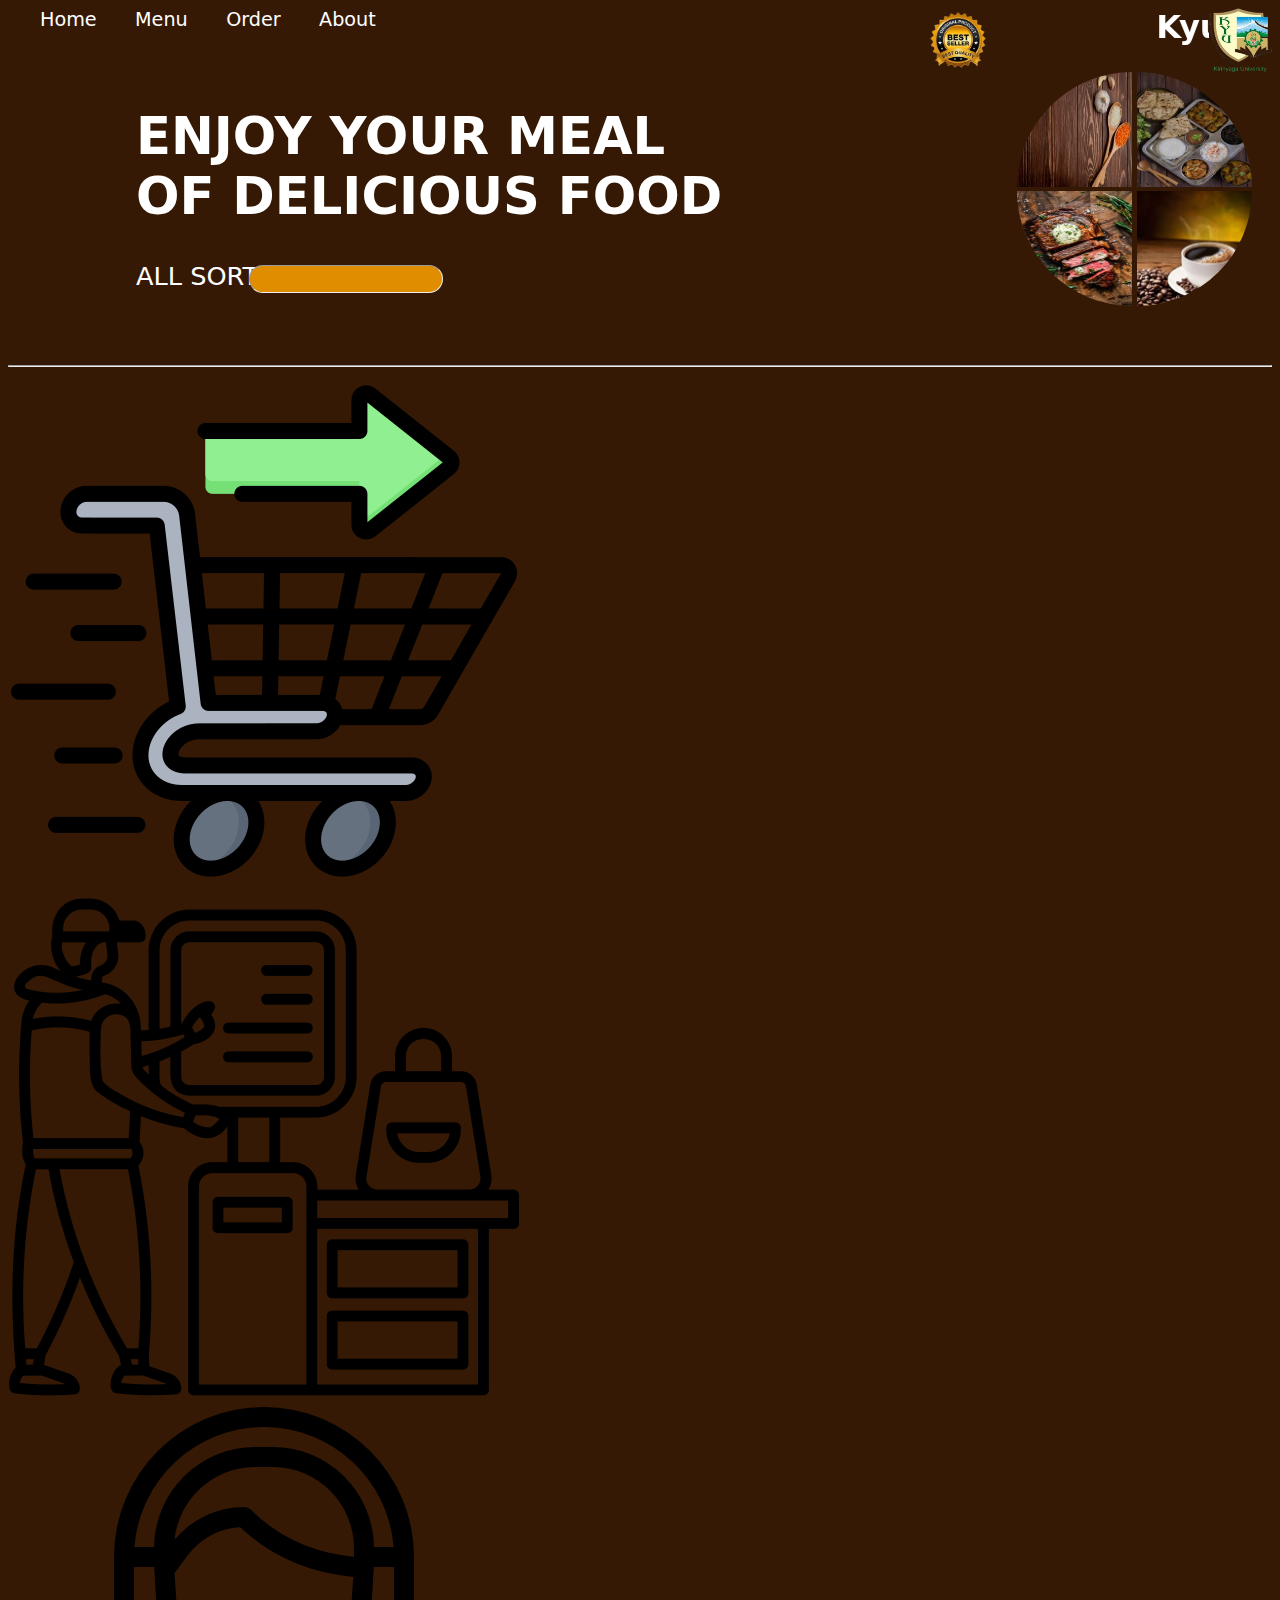
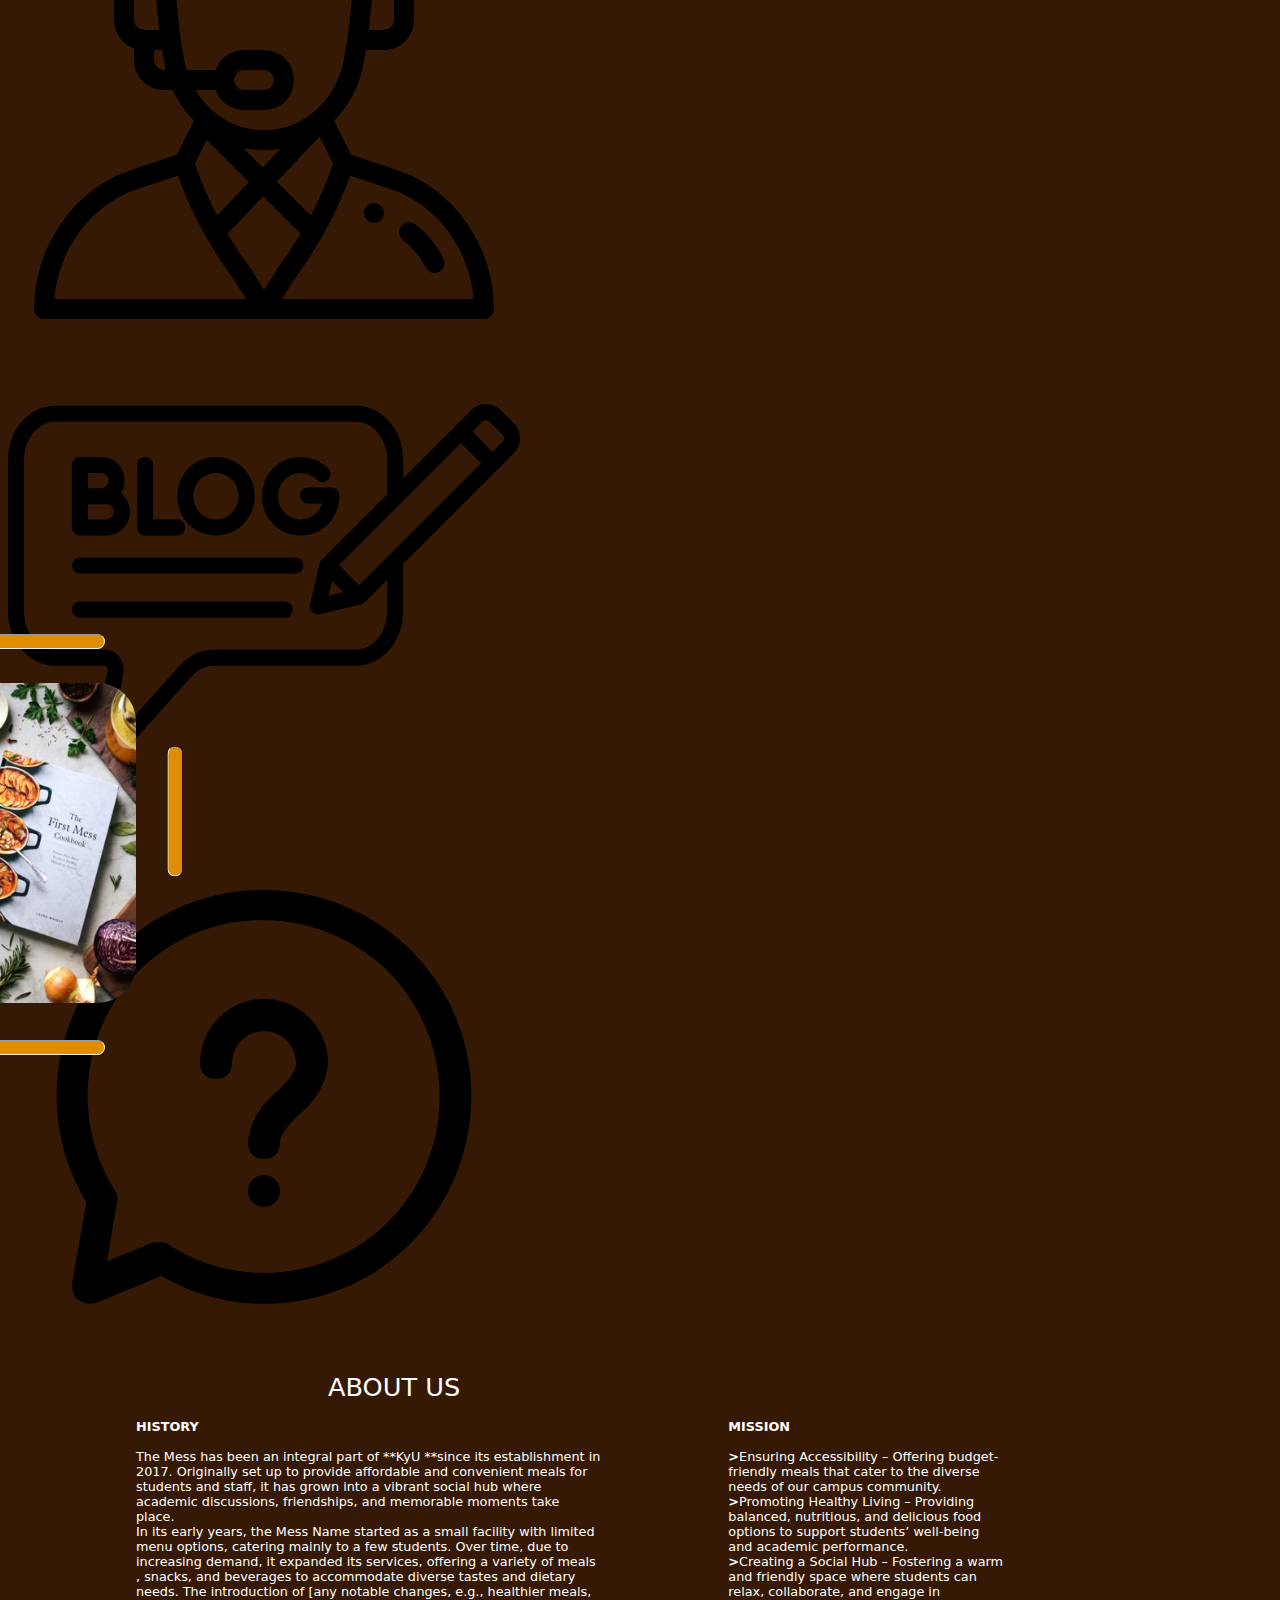
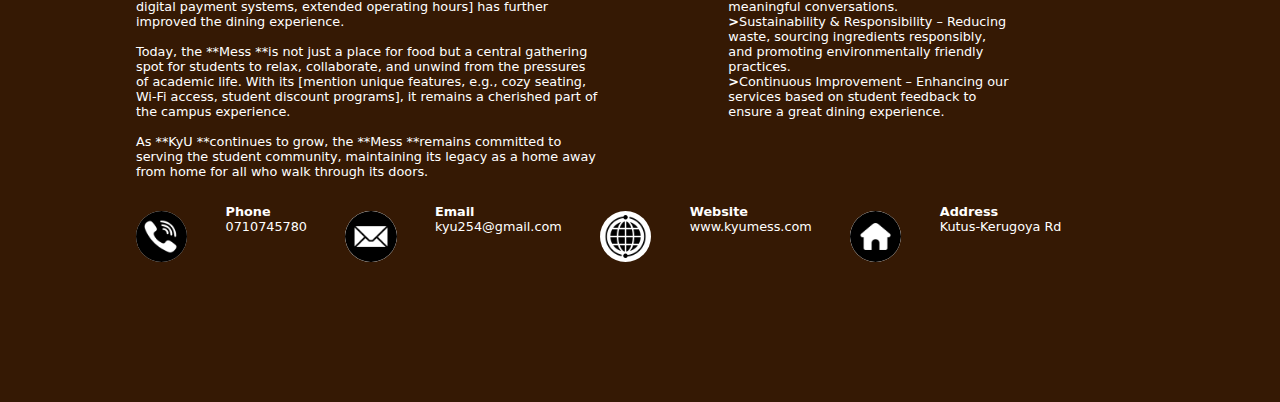
<file: about.html>
<!DOCTYPE html>
<html lang="en">
<head>
    <meta charset="UTF-8">
    <meta name="viewport" content="width=device-width, initial-scale=1.0">
    <title>Document</title>
</head>
<link rel="stylesheet" href="home.css">
<link rel="stylesheet" href="about.css">
<body>
    <header class="header">
        <a href="index.html">Home</a>
        <a href="menu.html">Menu</a>
        <a href="payment.html">Order</a>
        <a href="">About</a>
        <div class="logo-container">
            <img class="shop-cart" src="images/best_seller-removebg-preview.png" alt="">
            <marquee behavior="" direction="left">Kyu Student Mess</marquee>
            <img class="logo" src="images/kyu_logo-removebg-preview (1).png" alt="">
        </div>
    </header>
    <section class="section1">
        <div class="text">
            <p>
                <h1 class="text1">
                    ENJOY YOUR MEAL &nbsp;<br>OF DELICIOUS FOOD
                </h1>ALL SORTS AVAILABLE
                <hr class="text-hr">
            </p>
        </div>
        <div class="img-container">
            <div class="img1-container">
                <img class="img1" src="images/pg2.jfif" alt="">
                <img class="img2" src="images/pgi1.jfif" alt="">
            <div class="img2-container">
                <img class="img3" src="images/pgi2.jfif" alt="">
                <img class="img4" src="images/pgi4.jfif" alt="">
            </div>
        </div>
    </section>
    <hr class="imgContainer-hr">

    <nav class="nav">
        <img class="nav1" src="images/checkout.png" alt=""><br>
        <img class="nav2" src="images/self-checkout.png" alt=""><br>
        <img class="nav3" src="images/support.png" alt=""><br>
        <img class="nav4" src="images/blog.png" alt=""><br>
        <img class="nav5" src="images/chat (1).png" alt="">
    </nav>



    <section class="main">
        <h1 class="main-header">ABOUT US</h1>
        <div class="submain">
            <div class="history"><strong>HISTORY</strong><br><br>
                The Mess has been an integral part of **KyU **since its establishment in<br> 2017. Originally set up to provide affordable and convenient meals for<br>  students and staff, it has grown into a vibrant social hub where<br>  academic discussions, friendships, and memorable moments take<br>  place. <br>
                In its early years, the Mess Name started as a small facility with limited<br>  menu options, catering mainly to a few students. Over time, due to<br>  increasing demand, it expanded its services, offering a variety of meals<br>, snacks, and beverages to accommodate diverse tastes and dietary<br>  needs. The introduction of [any notable changes, e.g., healthier meals, <br>  digital payment systems, extended operating hours] has further<br>  improved the dining experience. <br><br>
                Today, the **Mess **is not just a place for food but a central gathering<br>  spot for students to relax, collaborate, and unwind from the pressures<br>  of academic life. With its [mention unique features, e.g., cozy seating, <br>  Wi-Fi access, student discount programs], it remains a cherished part of<br>  the campus experience. <br><br>
                As **KyU **continues to grow, the **Mess **remains committed to<br>  serving the student community, maintaining its legacy as a home away<br>  from home for all who walk through its doors.
                </div>
            <div class="mission"><strong>MISSION</strong><br><br>
                <b>></b>Ensuring Accessibility – Offering budget-<br>friendly meals that cater to the diverse<br>  needs of our campus community. <br>
                <b>></b>Promoting Healthy Living – Providing<br>  balanced, nutritious, and delicious food<br>  options to support students’ well-being<br>  and academic performance. <br>
                <b>></b>Creating a Social Hub – Fostering a warm<br>  and friendly space where students can<br>  relax, collaborate, and engage in<br>  meaningful conversations. <br>
                <b>></b>Sustainability & Responsibility – Reducing<br>  waste, sourcing ingredients responsibly, <br>  and promoting environmentally friendly<br>  practices. <br>
                <b>></b>Continuous Improvement – Enhancing our<br>  services based on student feedback to<br>  ensure a great dining experience.
                            
            </div>
        </div>

        <footer class="footer">

            <img class="viber" src="images/viber.png" alt="">
            <p class="p"><b>Phone</b><br>0710745780</p>
            <img class="email" src="images/email.png" alt="">
            <p class="p"><b>Email</b><br>kyu254@gmail.com</p>
            <img class="web" src="images/global-marketing.png" alt="">
            <p class="p"><b>Website</b><br>www.kyumess.com</p>
                <img class="home" src="images/home.png" alt="">
                <p class="p"><b>Address</b><br>Kutus-Kerugoya Rd</p>

    </footer>
    </section>
        <section class="main-section3">
            <hr class="section3-hr"><img class="section3-img" src="images/pg13.jfif" alt=""><hr class="section3-hr1">
            <hr class="section3-hr2">
            <hr class="section3-hr3">
        </section>


</body>
</html>
</file>
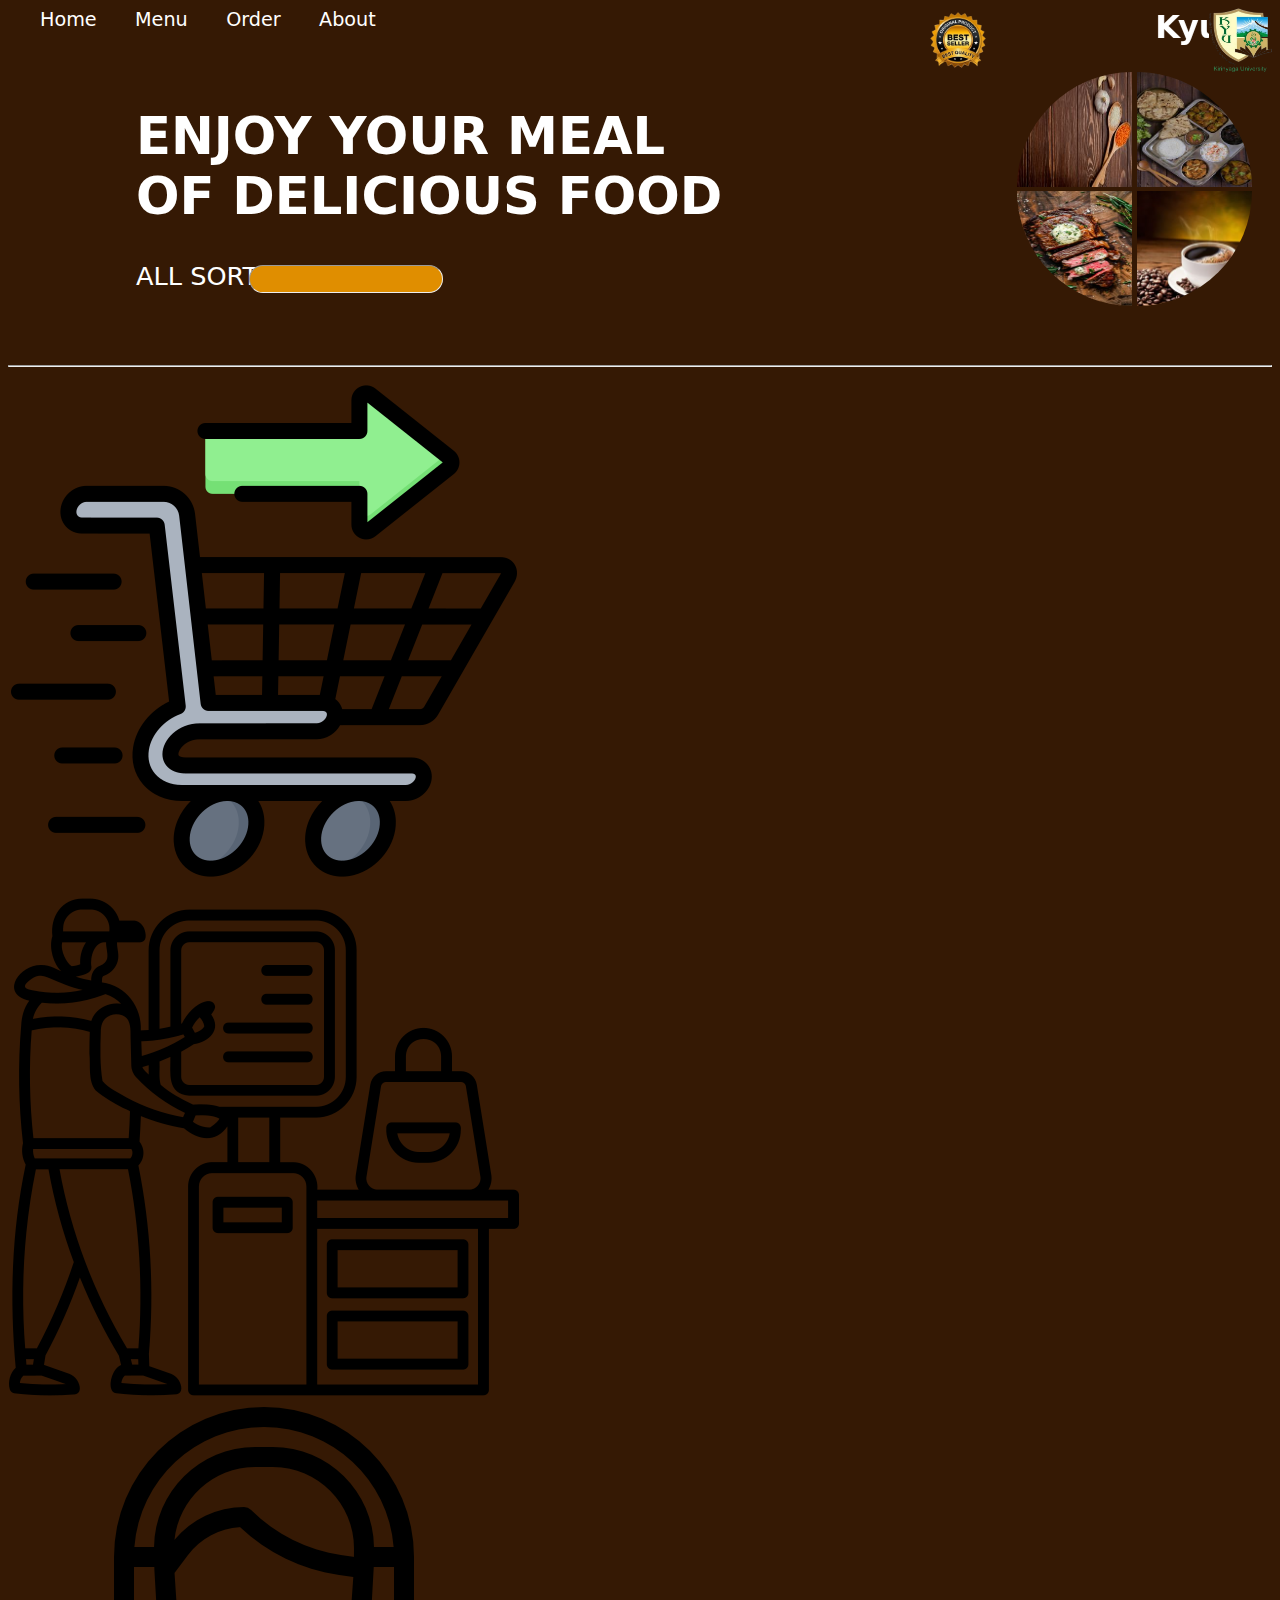
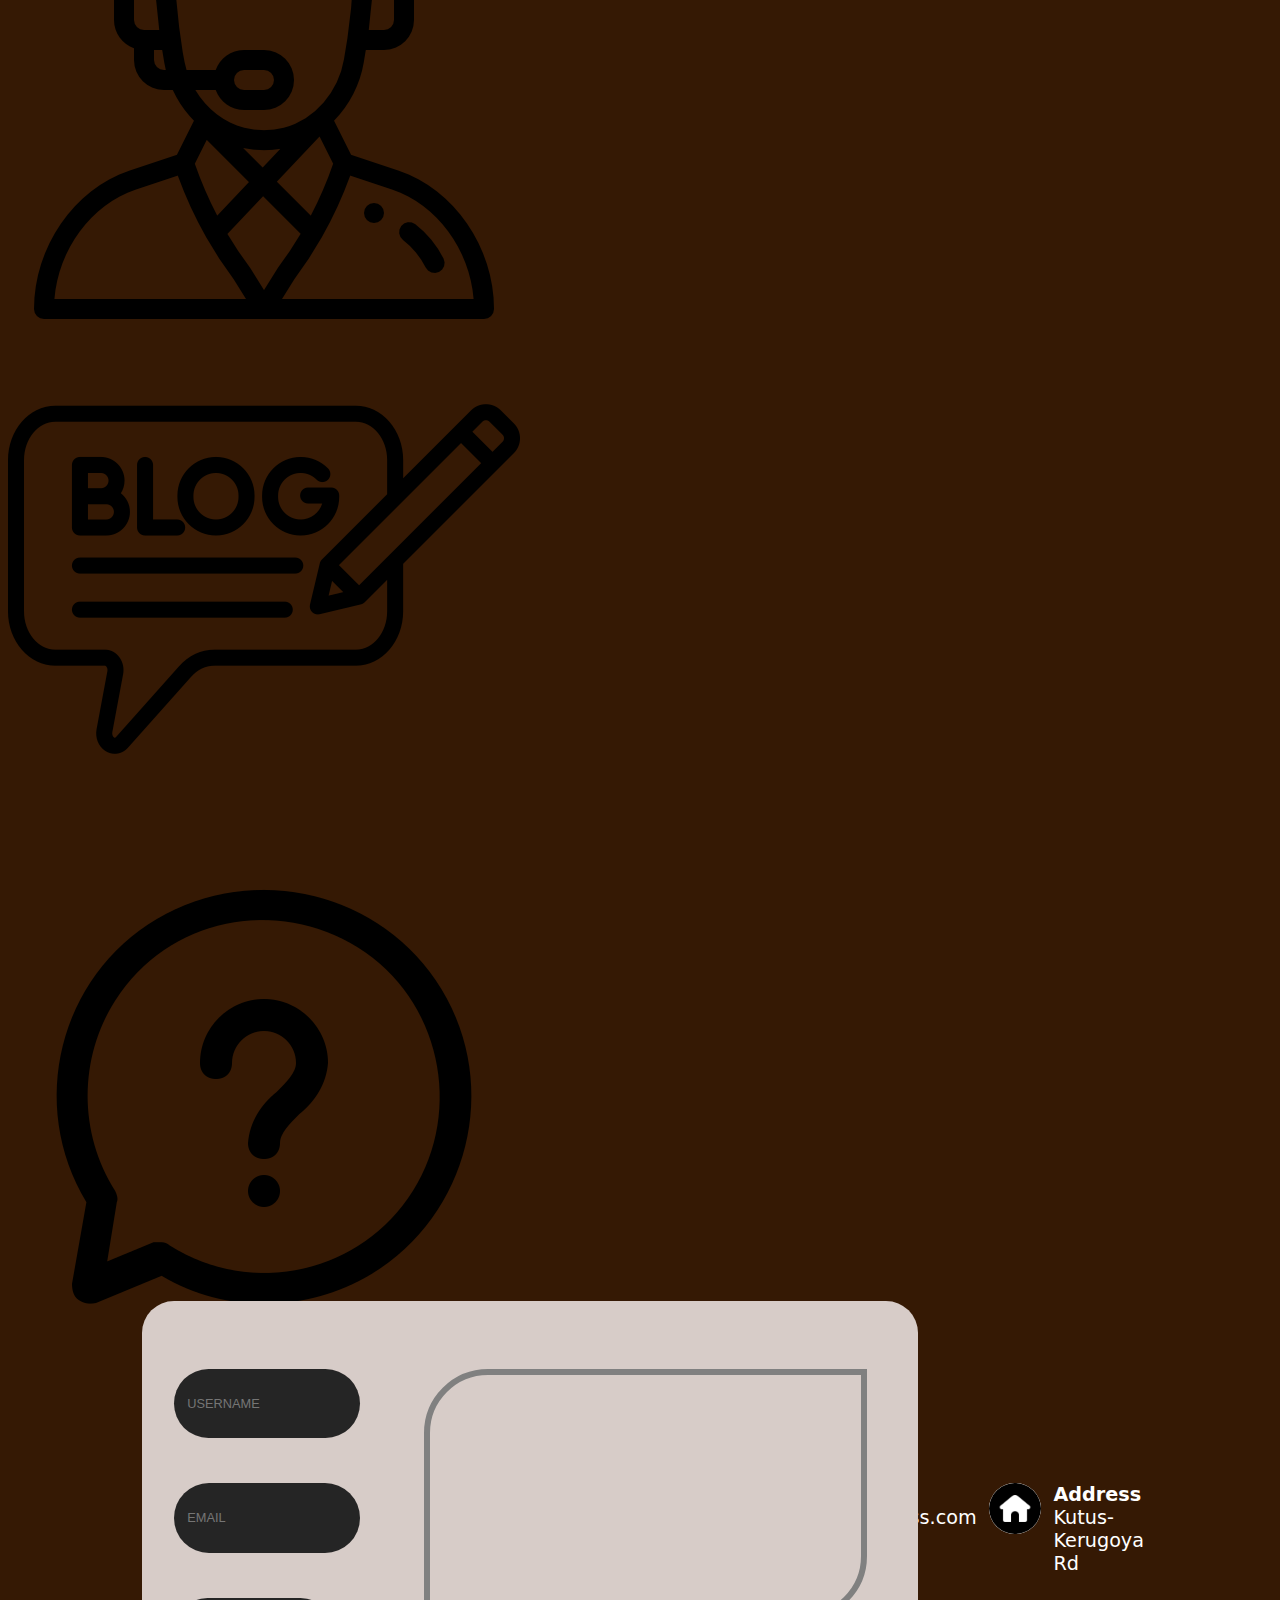
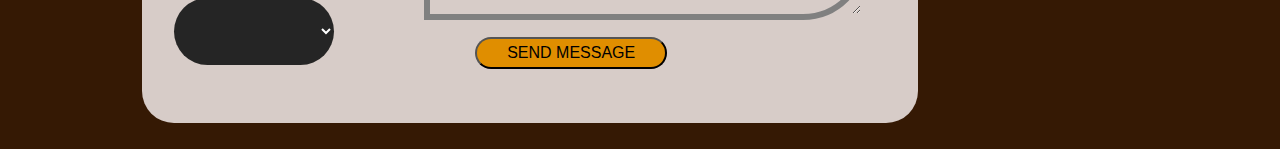
<file: contact.html>
<!DOCTYPE html>
<html lang="en">
<head>
    <meta charset="UTF-8">
    <meta name="viewport" content="width=device-width, initial-scale=1.0">
    <title>Document</title>
</head>
<link rel="stylesheet" href="home.css">
<link rel="stylesheet" href="contact.css">
<body>
    <header class="header">
        <a href="">Home</a>
        <a href="menu.html">Menu</a>
        <a href="">Order</a>
        <a href="">About</a>
        <div class="logo-container">
            <img class="shop-cart" src="images/best_seller-removebg-preview.png" alt="">
            <marquee behavior="" direction="left">Kyu Student Mess</marquee>
            <img class="logo" src="images/kyu_logo-removebg-preview (1).png" alt="">
        </div>
    </header>
    <section class="section1">
        <div class="text">
            <p>
                <h1 class="text1">
                    ENJOY YOUR MEAL &nbsp;<br>OF DELICIOUS FOOD
                </h1>ALL SORTS AVAILABLE
                <hr class="text-hr">
            </p>
        </div>
        <div class="img-container">
            <div class="img1-container">
                <img class="img1" src="images/pg2.jfif" alt="">
                <img class="img2" src="images/pgi1.jfif" alt="">
            <div class="img2-container">
                <img class="img3" src="images/pgi2.jfif" alt="">
                <img class="img4" src="images/pgi4.jfif" alt="">
            </div>
        </div>
    </section>
    <hr class="imgContainer-hr">

    <nav class="nav">
        <img class="nav1" src="images/checkout.png" alt=""><br>
        <img class="nav2" src="images/self-checkout.png" alt=""><br>
        <img class="nav3" src="images/support.png" alt=""><br>
        <img class="nav4" src="images/blog.png" alt=""><br>
        <img class="nav5" src="images/chat (1).png" alt="">
    </nav>

    <section class="main">
        <footer class="footer">
            <h1>CONTACT US</h1>
            <div class="icon-container">
                <div class="mainDiv">
                    <img class="viber" src="images/viber.png" alt="">
                    <p class="p"><b>Phone</b><br>0710745780</p>
                </div>
                <div class="mainDiv">
                    <img class="email" src="images/email.png" alt="">
                    <p class="p"><b>Email</b><br>kyu254@gmail.com</p>
                </div>
                <div class="mainDiv">
                    <img class="web" src="images/global-marketing.png" alt="">
                    <p class="p"><b>Website</b><br>www.kyumess.com</p>
                </div>
                <div class="mainDiv">
                    <img class="home" src="images/home.png" alt="">
                    <p class="p"><b>Address</b><br>Kutus-Kerugoya Rd</p>
                </div>
            </div>

    </footer>
    <img class="section3-img" src="images/pg13.jfif" alt="">
    </section>

        <div class="section2">
            <form action="" method="post" class="form">
                <div class="input-container">
                    <input type="text" id="name" placeholder="USERNAME"><br>
                    <input type="text" id="email" placeholder="EMAIL"><br>
                    <select name="SUBJECT" id="subject"></select>
                </div>
                <div class="textarea-container">
                    <textarea name="" id="message"></textarea><br>
                    <button type="submit" id="button">SEND MESSAGE</button>
                </div>
            </form>
        </div>
</body>
</html>
</file>
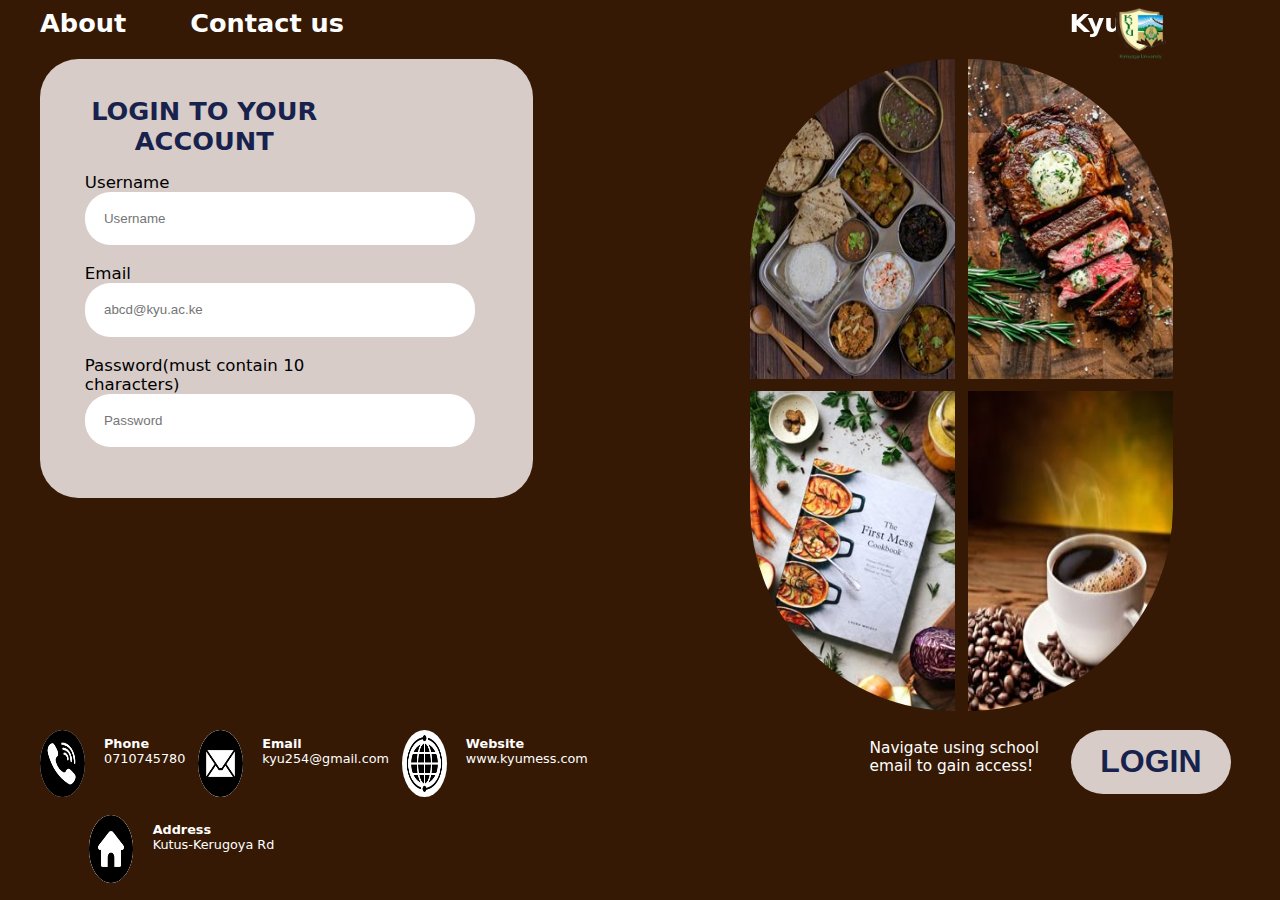
<file: login.html>
<!DOCTYPE html>
<html lang="en">
<head>
    <meta charset="UTF-8">
    <meta name="viewport" content="width=device-width, initial-scale=1.0">
    <title>login</title>
</head>
<link rel="stylesheet" href="login.css">
<body>
    <div class="header">
        <a href="about.html">About</a>
        <a href="contact.html">Contact us</a>
        <div class="logo-container">
            <marquee behavior="" direction="left">Kyu Student Mess</marquee>
            <img class="logo" src="images/kyu_logo-removebg-preview (1).png" alt="">
        </div>
    </div>

    <section class="section">
            <form name="myForm" action="" method="post">
                <h1>LOGIN TO YOUR <br>ACCOUNT</h1>
                <label for="">Username</label><br>
                <input type="text" name="" id="" placeholder="Username" required><br>
                <label for="">Email</label><br>
                <input type="email" name="" id="" placeholder="abcd@kyu.ac.ke" required><br>
                <label for="">Password(must contain 10<br>characters)</label><br>
                <input type="password" name="" id="" placeholder="Password" required>
            </form>
            <div class="container">
                <div class="img1-container">
                    <img class="img1" src="images/pgi1.jfif" alt="">
                    <img class="img2" src="images/pgi2.jfif" alt="">
                </div>
                <div class="img2-container">
                    <img class="img3" src="images/pg13.jfif" alt="">
                    <img class="img4" src="images/pgi4.jfif" alt="">
                </div>
            </div>
    </section><br>
    <footer class="footer">
            <img class="viber" src="images/viber.png" alt="">
            <p class="p"><b>Phone</b><br>0710745780</p>
            <img class="email" src="images/email.png" alt="">
            <p class="p"><b>Email</b><br>kyu254@gmail.com</p>
            <img class="web" src="images/global-marketing.png" alt="">
            <p class="p"><b>Website</b><br>www.kyumess.com</p>
            <div class="address">
                <img class="home" src="images/home.png" alt="">
                <p class="p"><b>Address</b><br>Kutus-Kerugoya Rd</p>
            </div>
        <p class="p5">Navigate using school <br>email to gain access!</p>
        <button type="submit" id="button" onclick="">LOGIN</button>
    </footer>
</body>
</html>
</file>
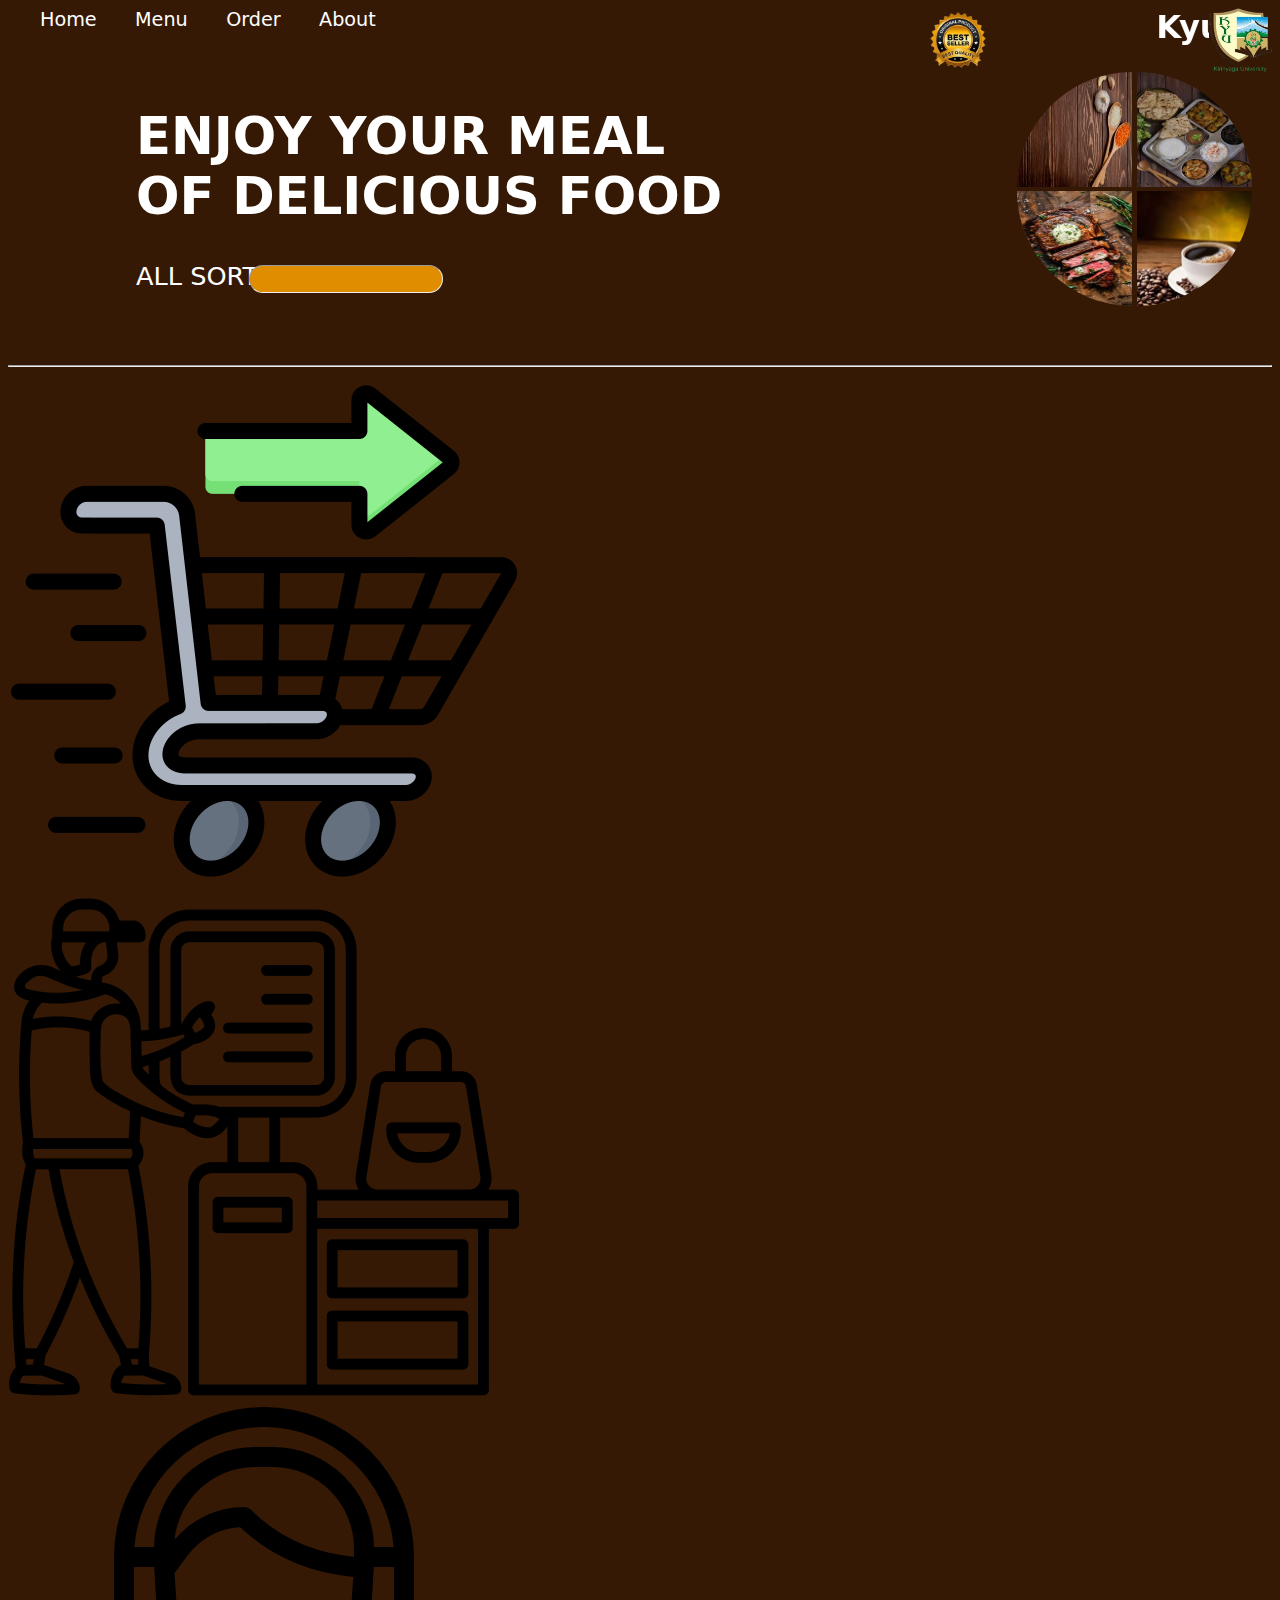
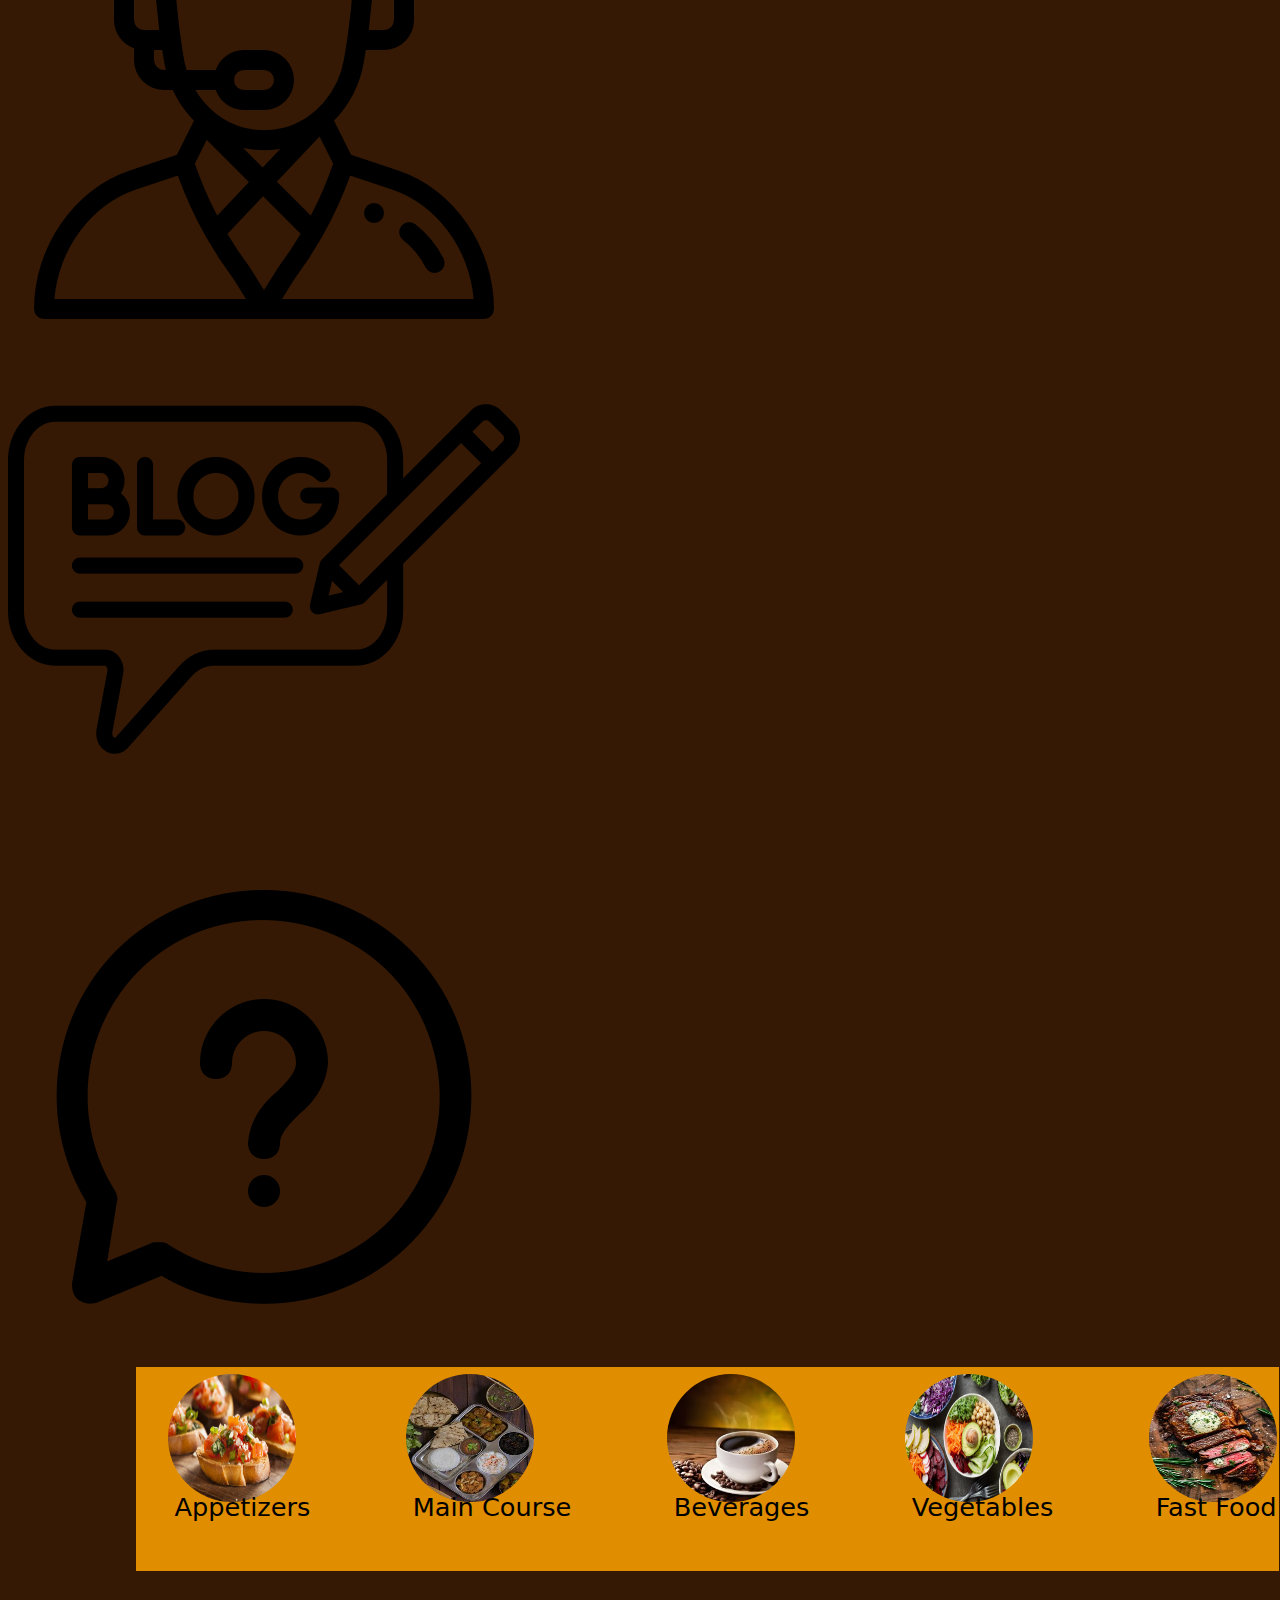
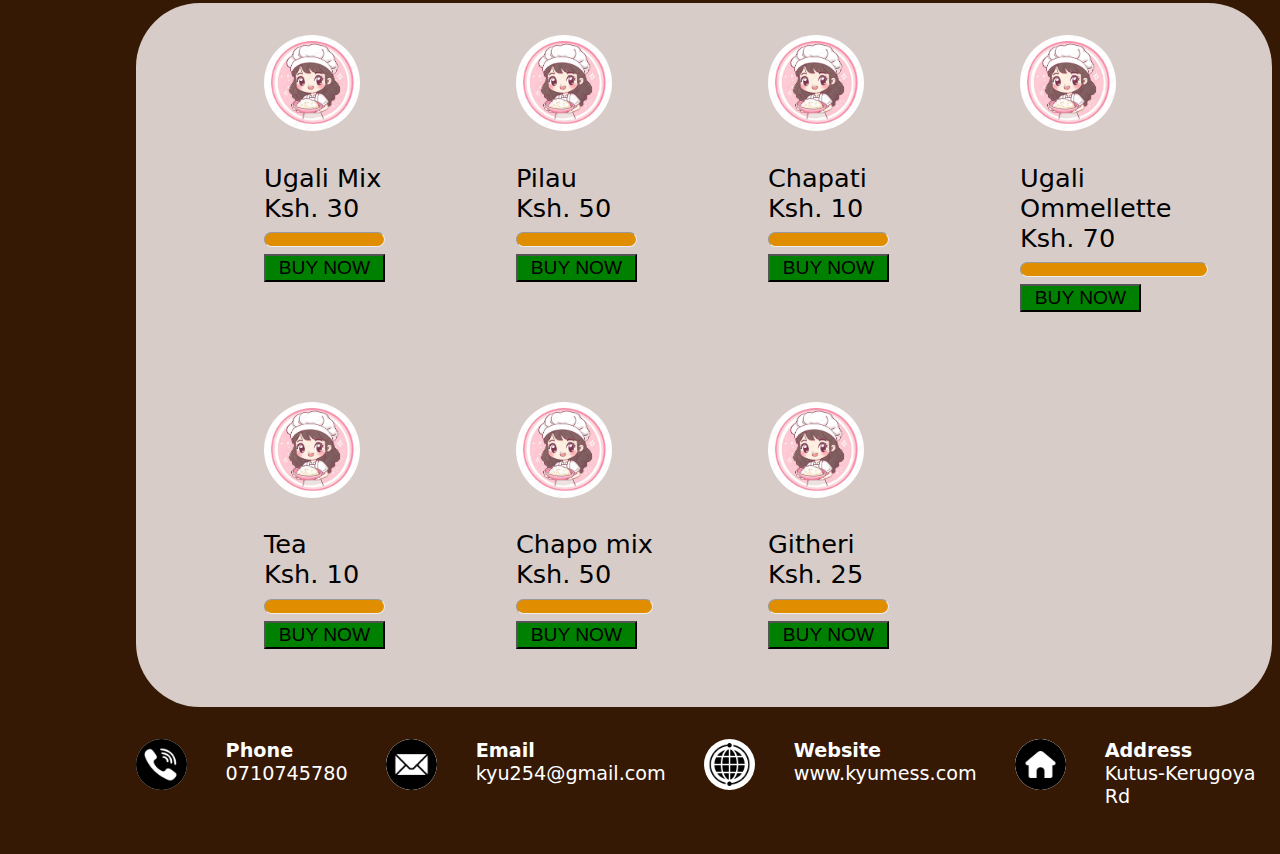
<file: menu.html>
<!DOCTYPE html>
<html lang="en">
<head>
    <meta charset="UTF-8">
    <meta name="viewport" content="width=device-width, initial-scale=1.0">
    <title>Document</title>
</head>
<link rel="stylesheet" href="home.css">
<link rel="stylesheet" href="menu.css">
<body>
    <header class="header">
        <a href="index.html">Home</a>
        <a href="">Menu</a>
        <a href="payment.html">Order</a>
        <a href="">About</a>
        <div class="logo-container">
            <img class="shop-cart" src="images/best_seller-removebg-preview.png" alt="">
            <marquee behavior="" direction="left">Kyu Student Mess</marquee>
            <img class="logo" src="images/kyu_logo-removebg-preview (1).png" alt="">
        </div>
    </header>
    <section class="section1">
        <div class="text">
            <p>
                <h1 class="text1">
                    ENJOY YOUR MEAL &nbsp;<br>OF DELICIOUS FOOD
                </h1>ALL SORTS AVAILABLE
                <hr class="text-hr">
            </p>
        </div>
        <div class="img-container">
            <div class="img1-container">
                <img class="img1" src="images/pg2.jfif" alt="">
                <img class="img2" src="images/pgi1.jfif" alt="">
            <div class="img2-container">
                <img class="img3" src="images/pgi2.jfif" alt="">
                <img class="img4" src="images/pgi4.jfif" alt="">
            </div>
        </div>
    </section>
    <hr class="imgContainer-hr">

    <nav class="nav">
        <img class="nav1" src="images/checkout.png" alt=""><br>
        <img class="nav2" src="images/self-checkout.png" alt=""><br>
        <img class="nav3" src="images/support.png" alt=""><br>
        <img class="nav4" src="images/blog.png" alt=""><br>
        <img class="nav5" src="images/chat (1).png" alt="">
    </nav>

    <section class="main">
        <div class="menuCategory">
            <div><img id="appetizerImg" src="images/appetizers.jpeg" alt=""><h1 id="appetizer">Appetizers</h1></div>
            <div><img id="mainCourseImg"src="images/pgi1.jfif" alt=""><h1 id="mainCourse">Main Course</h1></div>
            <div><img id="beverageImg " src="images/pgi4.jfif" alt=""><h1 id="beverages">Beverages</h1></div>
            <div><img id="vegetableImg" src="images/vegetables.jpeg" alt=""><br><h1 id="vegetable">Vegetables</h1></div>
            <div><img id="fastFoodImg" src="images/pgi2.jfif" alt=""><h1 id="fastFood">Fast Food</h1></div>
        </div>
        <div class="menuItems">
            <div id="menuItems1">
                <img src="images/FoodAvatar.jpeg" alt=""><br>
                <p>Ugali Mix <br>Ksh. 30</p>
                <hr>
                <button class="menuItemBtn1">BUY NOW</button>
            </div>
            <div id="menuItems2">
                <img src="images/FoodAvatar.jpeg" alt="">
                <p>Pilau <br>Ksh. 50</p>
                <hr>
                <button class="menuItemBtn2">BUY NOW</button>
            </div>
            <div id="menuItems3">
                <img src="images/FoodAvatar.jpeg" alt="">
                <p>Chapati <br>Ksh. 10</p>
                <hr>
                <button class="menuItemBtn3">BUY NOW</button>
            </div>
            <div id="menuItems4">
                <img src="images/FoodAvatar.jpeg" alt="">
                <p>Ugali Ommellette <br>Ksh. 70</p>
                <hr>
                <button class="menuItemBtn4">BUY NOW</button>
            </div>
            <div id="menuItems5">
                <img src="images/FoodAvatar.jpeg" alt="">
                <p>Tea <br>Ksh. 10</p>
                <hr>
                <button class="menuItemBtn5">BUY NOW</button>
            </div>
            <div id="menuItems6">
                <img src="images/FoodAvatar.jpeg" alt="">
                <p>Chapo mix <br>Ksh. 50</p>
                <hr>
                <button class="menuItemBtn6">BUY NOW</button>
            </div>
            <div id="menuItems7">
                <img src="images/FoodAvatar.jpeg" alt="">
                <p>Githeri <br>Ksh. 25</p>
                <hr>
                <button class="menuItemBtn7">BUY NOW</button>
            </div>
        </div>
            <footer class="footer">
                <img class="viber" src="images/viber.png" alt="">
                <p class="p"><b>Phone</b><br>0710745780</p>
                <img class="email" src="images/email.png" alt="">
                <p class="p"><b>Email</b><br>kyu254@gmail.com</p>
                <img class="web" src="images/global-marketing.png" alt="">
                <p class="p"><b>Website</b><br>www.kyumess.com</p>
                <img class="home" src="images/home.png" alt="">
                <p class="p"><b>Address</b><br>Kutus-Kerugoya Rd</p>
        </footer>
    </section>
</body>
</html>
</file>
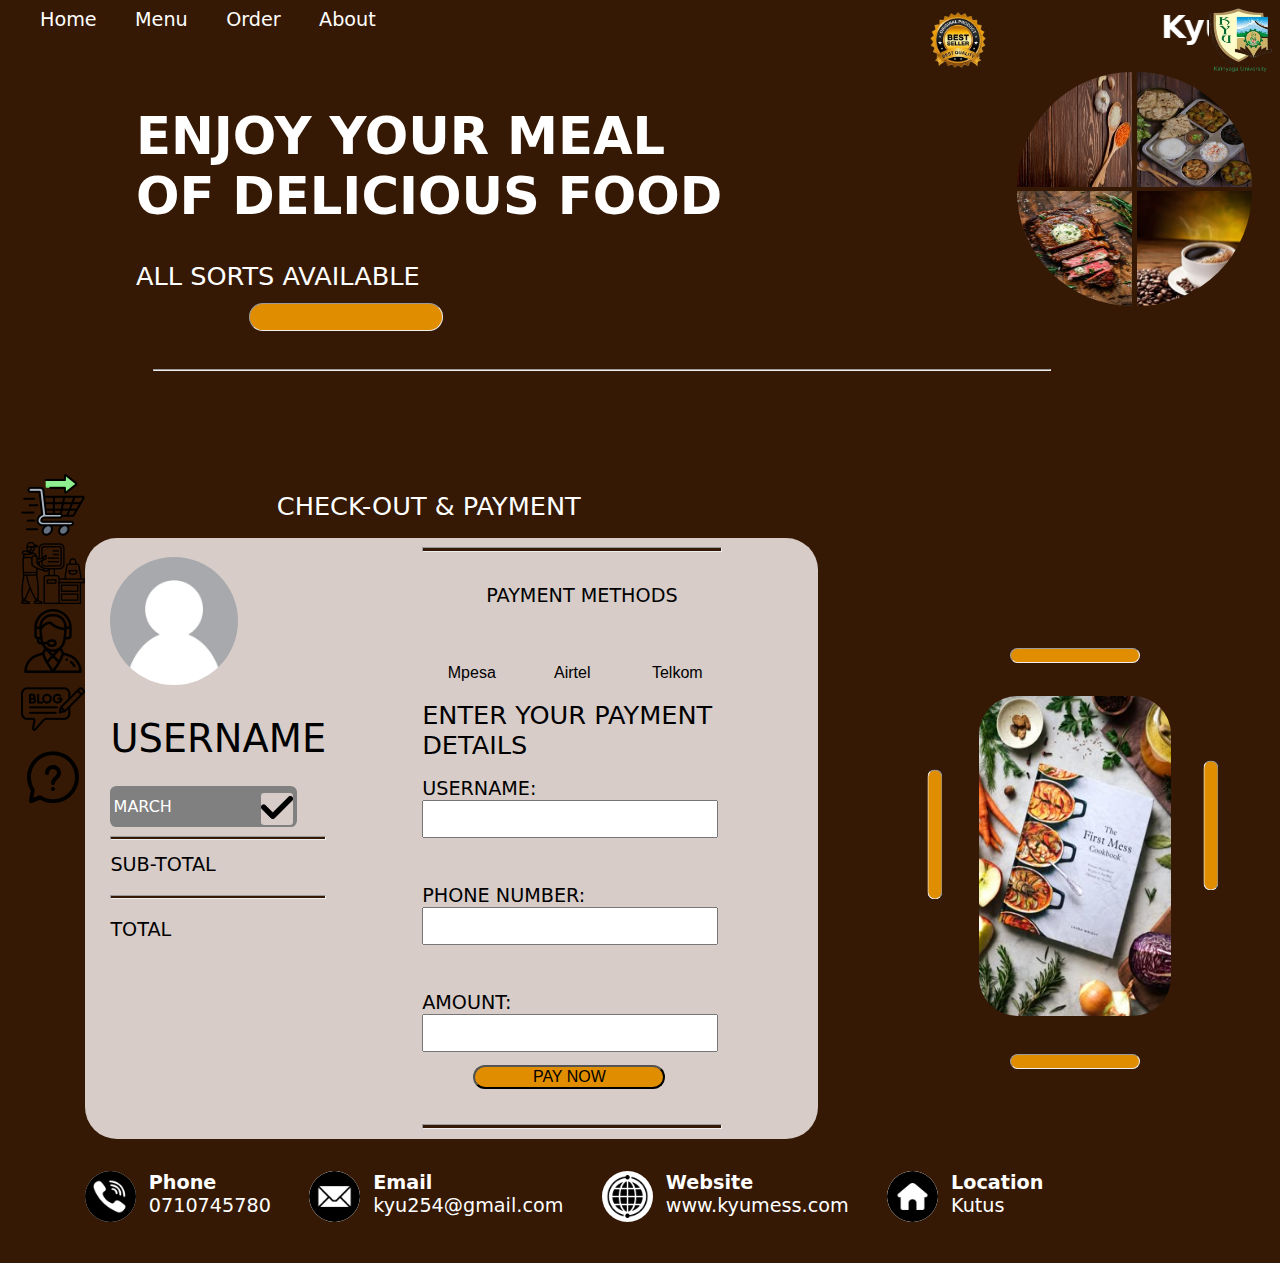
<file: payment.html>
<!DOCTYPE html>
<html lang="en">
<head>
    <meta charset="UTF-8">
    <meta name="viewport" content="width=device-width, initial-scale=1.0">
    <title>Document</title>
</head>
<link rel="stylesheet" href="home.css">
<body>
    <header class="header">
        <a href="index.html">Home</a>
        <a href="menu.html">Menu</a>
        <a href="">Order</a>
        <a href="">About</a>
        <div class="logo-container">
            <img class="shop-cart" src="images/best_seller-removebg-preview.png" alt="">
            <marquee behavior="" direction="left">Kyu Student Mess</marquee>
            <img class="logo" src="images/kyu_logo-removebg-preview (1).png" alt="">
        </div>
    </header>


    <section class="section1">
        <div class="textImgContainer">
        <div class="text">
            <p >
                <h1 class="text1">
                    ENJOY YOUR MEAL &nbsp;<br>OF DELICIOUS FOOD
                </h1>ALL SORTS AVAILABLE
                <hr class="text-hr1"><br>
            </p>
        </div>
        <div class="img-container">
            <div class="img1-container">
                <img class="img1" src="images/pg2.jfif" alt="">
                <img class="img2" src="images/pgi1.jfif" alt="">
            <div class="img2-container">
                <img class="img3" src="images/pgi2.jfif" alt="">
                <img class="img4" src="images/pgi4.jfif" alt="">
            </div>
        </div>
    </section><hr class="text-hr">


    <main>
        <nav class="nav">
            <img class="nav1" src="images/checkout.png" alt=""><br>
            <img class="nav2" src="images/self-checkout.png" alt=""><br>
            <img class="nav3" src="images/support.png" alt=""><br>
            <img class="nav4" src="images/blog.png" alt=""><br>
            <img class="nav5" src="images/chat (1).png" alt="">
        </nav>
    <section class="main">
        <h1 class="main-header">CHECK-OUT & PAYMENT</h1>
        <div class="main-section1">
            <div class="submain-section1">
            <div class="main-section1-header">
                <p><img class="mainImg1" src="images/avatar.webp" alt=""><h1>USERNAME</h1></p>
                <div class="mainImg3p"><h1>MARCH</h1> <img class="mainImg3" src="images/accept-removebg-preview.png" alt=""></div>
            </div>
            <hr class="main-section1-hr1">
            <div class="total">
                <h1>SUB-TOTAL</h1>
                <P id="order"></P>
                <hr class="main-section1-hr2">
                <p id="total">TOTAL</p>
            </div>
        </div>

            <div class="main-section2">
                <hr class="main-section2-hr1">
                <p class="mainSection2p">PAYMENT METHODS</p><br><br>
                <div class="paymentbtns">
                    <button type="button" id="mpesabtn">Mpesa</button>
                    <button type="button" id="airtelbtn">Airtel</button>
                    <button type="button" id="telkombtn">Telkom</button>
                    
                </div>
                <form action="" id="form">
                    <h1 class="form-h1">ENTER YOUR PAYMENT <br>DETAILS</h1>
                    <label for="">USERNAME:</label><br>
                    <input type="text" name="" id="" required><br><br><br>
                    <label for="">PHONE NUMBER:</label><br>
                    <input type="number" name="" id="" required><br><br><br>
                    <label for="">AMOUNT:</label><br>
                    <input type="number" name="" id="" required><br>  
                    <button type="submit" id="payNow">PAY NOW</button>            
                </form>
                <hr class="form-hr">
            </div>
        </div>
        <footer class="footer">
            <div>
                <img class="viber" src="images/viber.png" alt="">
                <p class="p"><b>Phone</b><br>0710745780</p>
            </div>
            <div>
                <img class="email" src="images/email.png" alt="">
                <p class="p"><b>Email</b><br>kyu254@gmail.com</p>
            </div>
            <div>
                <img class="web" src="images/global-marketing.png" alt="">
                <p class="p"><b>Website</b><br>www.kyumess.com</p>
            </div>
            <div>
                <img class="home" src="images/home.png" alt="">
                <p class="p"><b>Location</b><br>Kutus</p>
            </div>

    </footer>
    </section>
        <section class="main-section3">
            <hr class="section3-hr"><img class="section3-img" src="images/pg13.jfif" alt=""><hr class="section3-hr1">
            <hr class="section3-hr2">
            <hr class="section3-hr3">
        </section>
    </main>

</body>
</html>
</file>
<file: home.css>
body{
    background: 80vh;
    background-color: #351904;
    font-family: system-ui, -apple-system, BlinkMacSystemFont, 'Segoe UI', Roboto, Oxygen, Ubuntu, Cantarell, 'Open Sans', 'Helvetica Neue', sans-serif;
}
.header{
    display: flex;
    gap: 3vw;
    color: white;
    font-size: 2.5vw;
    margin-left: 2.5vw;
}
.header img{
    width: 5vw;
    height: 5vw;
}
.header div{
    display: flex;
    margin-left: 40vw;
    font-weight: bolder;

}
.header a{
    text-decoration: none;
    color: white;
    font-size: 1.5vw;
}
.header a:hover{
    transform: scale(1.3);
    font-weight: bolder;
    transition: all 0.5s ease-in;
}
.section1{
    display: flex;
    gap: 3vw;
    margin-left: 10vw;
    height: fit-content;
    width: fit-content;
}
.section1 img{
    width: 9vw;
    height: 9vw;
}
.img1{
    border-top-left-radius: 100%;
}
.img2{
    border-top-right-radius: 100%;
}
.img3{
    border-bottom-left-radius: 100%;
}
.img4{
    border-bottom-right-radius: 100%;
}
.img-container{
    margin-left: 20vw;
}
.text-hr{
    position: relative;
    top: -3vw;
    width: 70vw;
    left: -3vw;
}
.text{
    display: block;
    justify-content: left;
    color: white;
    font-size: 2vw;
}
.textImgContainer{
    gap: 3vw;
    display: flex;
}
.text hr{
    background-color: #e08e00;
    width: 15vw;
    height: 2vw;
    position: relative;
    left: -6.5vw;
    border-radius: 2vw;
}

main{
    display: flex;
    margin-left: 1vw;
    position: relative;
    margin-top: 5vw;
}
main img{
    width: 5vw;
    height: 5vw;
}

.main{
    display: block;
    font-size: 1.5vw;
}
.main h1{
    font-weight: lighter;
}
.main-header{
    color: white;
    font-weight: lighter;
    font-size: 2vw;
    width: fit-content;
    margin-left: 15vw;
}
.main-section1{
    width: fit-content;
    display:flex;
    gap:7.5vw;
    background-color: #d7ccc8;
    padding-left: 2vw;
    padding-right: 7.5vw;
    border-radius: 2.5vw;
}
.submain-section1 img{
    border-radius: 100%;
    width: 10vw;
    height: 10vw;
}
.submain-section1 hr{
    height: 0.125vw;
    background-color: #351904;

}
.total{
    display: block;
}
.total h1{
    font-size: 1.5vw;
    font-weight: 400;
}
.mainImg3p{
    display: flex;
    gap: 7vw;
    width: fit-content;
    background-color: grey;
    padding-left: 0.25vw;
    padding-right: 0.25vw;
    border-radius: 0.5vw;
}
.mainImg3p h1{
    color: white;
    font-size: 1.25vw;
}
.mainImg3p img{
    width:2.5vw;
    height: 2.5vw;
    background-color: #d7ccc8;
    border-radius: 0.25vw;
    position: relative;
    top: 0.5vw;
}
.main-section2 p{
    font-weight: 400;
    position: relative;
    left: 5vw;
    top: 1vw;
    width: fit-content;
    height: fit-content;
}
.main-section2 hr{
    height: 0.25vw;
    background-color: #351904;
}
#mpesabtn,#airtelbtn,#telkombtn{
    border: none;
    border-radius: 2vw;
    padding-right: 2vw;
    padding-left: 2vw;
    width: 7.5vw;
    text-align: center;
    font-size: 1.25vw;
    background-color: transparent;

}
form h1{
    font-size: 2vw;
}
form label{
    color: black;
    font-size: 1.5vw;
    font-weight: 350;
}
form input{
    width: 22.5vw;
    height: 2.5vw;
}
form button{
    background-color: #e08e00;
    width: 15vw;
    text-align: center;
    font-size: 1.25vw;
    margin-left: 4vw;
    margin-top: 1vw;
    margin-bottom: 2vw;
    border-radius: 2.5vw;
}

footer{
    display: flex;
    gap: 3vw;
    margin-top: 2.5vw;
}
footer div{
    display: flex;
    gap: 1vw;
    width: fit-content;
}
footer img{
    width: 4vw;
    height: 4vw;
    background-color: white;
    border-radius: 100%;
}
footer p{
    position: relative;
    top: -1.5vw;
    color: white;
}


.main-section3{
    display: block;
    width: fit-content;
    height: fit-content;
    position: relative;
    top: 15vw;
    left: -5vw;
    align-items: left;
}
.main-section3 hr{
    background-color: #e08e00;
    width: 10vw;
    height: 1vw;
    border-radius: 1vw;
}
.section3-hr,.section3-hr1{
    position: relative;
    left: -5vw;
}
.section3-hr{
    top: -2vw;
}
.section3-hr1{
    top: 2vw;
}
.section3-hr2,.section3-hr3{
    transform: rotate(90deg);
}
.section3-hr2{
    position: relative;
    top: -17.5vw;
    left: -16vw;
}
.section3-hr3{
    position: relative;
    top: -20vw;
    margin-left:13vw;
}

.main-section3 img{
    width: 15vw;
    height: 25vw;
    margin-right: 10vw;
    border-radius: 3vw;
}
</file>
<file: about.css>
body{
    height: 100vh;
}
.main{
    display: block;
    color: white;
    background-color: transparent;
    margin-left: 10vw;
    font-size: 1vw;
    height: 70vh;
}
.submain{
    display: flex;
    gap: 10vw;
}

.main-section3{
    position: relative;
    top: -150vh;
}
a:hover{
    transform: scale(1.25);
    font-weight: bolder;
    transition: all 0.5s;
}
</file>
<file: contact.css>
body{
    height: 100vh;
}
.main{
    display: flex;
    gap: 10vw;
    margin-left: 20vw;
}
.footer{
    display: block;
    margin-left: 0px;
    margin-top: 0px;
    color: white;
}
.mainDiv{
    display: flex;
    margin-top: 2.5vw;
}
.viber, .email, .web, .home{
    margin-left: 0px;

}
.section3-img{
    margin-top: 4.5vh;
    margin-left: 10vw;
}

.section2{
    background-color: #d7ccc8;
    width: fit-content;
    height: fit-content;
    min-height: fit-content;
    min-width: fit-content;
    padding-left: 2.5vw;
    padding-right: 4vw;
    padding-bottom: 1vh;
    padding-top: 2.5vh;
    border-radius: 2.5vw;
    position: relative;
    top: -35vw;
    margin-left: 10.5vw;
}
.form{
    display: flex;
    margin-bottom: 1.5vw;
}
#name,#email,#subject{
    color: white;
    margin-top: 5vh;
    background-color: rgb(37, 37, 37);
    width: 12.5vw;
    height: 7.5vh;
    border: none;
    border-radius: 10vw;
    font-size: 1.0vw;
    padding-left: 1vw;
    padding-right: 1vw;
}
.input-container,.textarea-container{
    width: fit-content;
    height: fit-content;
    display: block;
}
.textarea-container{
    margin-top: 5vh;
    margin-left: 5vw;
}
#message{
    padding-left: 3.5vw;
    padding-top: 1vw;
    width: 30vw;
    min-width: fit-content;
    height: 25vh;
    min-height: fit-content;
    border: 0.5vw solid grey;
    border-top-left-radius: 5vw;
    border-bottom-right-radius: 5vw;
    background-color: transparent;
}
button{
    background-color: #e08e00;
    color: black;
    width: 15vw;
    height: 2.5vw;
    min-height: fit-content;
    min-width: fit-content;
    margin-top: 0.5vw;
    margin-left: 10vw;
}

@media (max-width: 768px) {
    .main{
        margin-left: 10vw;
    }
    .footer{
        display: block;
        position: relative;
        top: -10vw;
    }
    .icon-container{
        display: flex;
        gap: 2.5vw;
        margin-left: 0px;
    }
    .footer h1{
        margin-top: 2.5vh;
        position: relative;
        left: 20vw;
    }
    .viber, .email, .web, .home{
        margin-left: 2.5vw;
    
    }
    .section2{
        margin-top: 0px;
        margin-left: 2vw;
        margin-bottom: 0px;
        position: relative;
        top: -60vh;
    }
    button{
        margin-left: 7.5vw;
        padding-top: 1vh;
        padding-bottom: 1vh;
    }
}
</file>
<file: login.css>
body{
    background-color: #351904;
    font-family: system-ui, -apple-system, BlinkMacSystemFont, 'Segoe UI', Roboto, Oxygen, Ubuntu, Cantarell, 'Open Sans', 'Helvetica Neue', sans-serif;
}

.header{
    display: flex;
    align-items: start;
    gap: 5vw;
    font-size: 2vw;
    font-weight: bolder;
    color: white;
    margin-left: 2.5vw;
    margin-right: 2.5vw;
}
.logo-container{
    display: flex;
    gap: 0px;
    margin-left: 35vw;
    justify-content: start;
    width: fit-content;
}
.logo{
    width: 4vw;
    height: 4vw;
    background-color: transparent;
}
a{
    color: white;
    text-decoration: none;}
a:hover{
    transform: scale(1.5);
    transition: all 0.5s ;
}

form{
    margin-left: 2.5vw;
    background-color: #d7ccc8;
    min-width: fit-content;
    min-height: fit-content;
    width: 35vw;
    height: 30vw;
    padding: 2.5vw;
    border-radius: 3vw;
    text-align: start;
    display: block;
    gap: 3.5vh;
    padding-left: 3.5vw;
    padding-top: 1.5vw;
    padding-right: 0px;
}
h1{
    text-align: center;
    color: #17224d;
    width: fit-content;
    margin-left: 0.5vw;
    font-size: 2.0vw;
}
input{
    padding: 1.5vw;
    border-radius: 2vw;
    border: none;
    background-color: white;
    color: black;
    margin-bottom: 1.5vw;
    width: 27.5vw;
    height: 2.0;
}

label{
    font-size: 1.3vw;
}

.section{
    display: flex;
    gap: 10vw;
}
.container{
    width: fit-content;
    justify-content: start;
}

.img1-container{
    display: flex;
    justify-content: center;
    align-items: center;
    width: fit-content;
    height: fit-content;
    margin-bottom: 1vw;
    margin-left: 7vw;
}
.img1,.img2,.img3,.img4{
	width: 16vw;
	height: 35.5vh;
}
.img1{
    border-top-left-radius: 30vw;
}
.img2{
    border-top-right-radius: 30vw;
    margin-left: 1.0vw;
}

.img2-container{
    display: flex;
    justify-content: center;
    align-items: center;
    width: fit-content;
    height: fit-content;
    margin-left: 7vw;
}
.img3{
    border-bottom-left-radius: 30vw;
}
.img4{
    margin-left: 1.0vw;
    border-bottom-right-radius: 30vw;
}

.footer{
    display: flex;
    justify-content: start;
    width: fit-content;
    height: fit-content;
    margin-bottom: 1.0vw;
    font-size: 1.0vw;
}
.viberEmail,.webHome{
    width: fit-content;
    height: fit-content;
    display: flex;

}
.viber, .email, .web, .home{
    width: 3.5vw;
    height: 7.5vh;
    background-color: white;
    border-radius: 100%;
    margin-left: 2.5vw;
}

.p{
    position: relative;
    bottom:0.5vw;
    left: 1.5vw;
    color: white;
}
.address{
    display: flex;
    position: relative;
    top: 9.5vh;
    right: 44.5vw;
    min-width: fit-content;
    margin-left: 4.5vw;
}
.p5{
    position: relative;
    margin-left: 3.5vw;
    bottom: 0.5vw;
    color: white;
    font-size: larger;
}
#button{
    background-color: #d7ccc8;
    color: #17224d;
    border-radius: 3.5vw;
    border: none;
    width: 12.5vw;
    height: 5.0vw;
    font-size: 2.5vw;
    text-align: center;
    font-weight: bolder;
    margin-left: 2.5vw;
}

@media (max-width: 768px) {
    .img1,.img2,.img3,.img4{
        width: 17vw;
        height: 20.5vh;
    }
    .viber, .email, .web, .home{
        width: 3.5vw;
        height: 5.5vh;
    }

}
</file>
<file: menu.css>
.main{
    display: block;
    margin-left: 10vw;
}


.menuCategory{
    background-color: #e08e00;
    display: flex;
    gap: 8vw;
    width: 70vw;
    margin-bottom: 2.5vw;
    margin-top: 1vw;
    padding-right: 2.5vw;
    padding-left: 2.5vw;
    padding-top: 0.5vw;
    min-width: fit-content;
    height: 10vw;
    min-height: fit-content;
}
.menuCategory img{
    width: 10vw;
    height: 10vw;
    border-radius: 100%;
}
.menuCategory div{
    display: block;
    width: fit-content;
    height: fit-content;
    min-height: fit-content;
    min-width: fit-content;
    background-color: transparent;
}
.menuCategory h1{
    font-size: 2vw;
    position: relative;
    top: -2.5vw;
    left: 0.5vw;
    width: fit-content;
    height: fit-content;
    min-height: fit-content;
    min-width: fit-content;
    background-color: transparent;
}


.menuItems{
    display: grid;
    grid-template-columns: repeat(4, 1fr);
    gap: 5vw;
    border-radius: 5vw;
    background-color: #d7ccc8;
    width: 70vw;
    font-size: 2vw;
    padding-left: 10vw;
    padding-right: 5vw;
    padding-top: 2.5vw;
    padding-bottom: 2.5vw;
    height: fit-content;
    min-height: fit-content;
    min-width: fit-content;
}
.menuItems div{
    display: block;
    justify-content: left;
    align-items: start;
    width: fit-content;
    height: fit-content;
    min-height: fit-content;
    min-width: fit-content;
    background-color: transparent;
}
.menuItems img{
    width: 7.5vw;
    height: 7.5vw;
    border-radius: 100%;
}
.menuItems hr{
    background-color: #e08e00;
    border-radius: 1vw;
    height: 1vw;
    position: relative;
    top: -1.25vw;
}
.menuItems button{
    font-size: 1.5vw;
    background-color: green;
    position: relative;
    top: -2vw;
    width: fit-content;
    height: fit-content;
    padding-left: 1vw;
    padding-right: 1vw;
}
:hover.menuItemBtn1{
    background-color: #e08e00;
    transform: scale(1.2);
    transition: all 0.5s ease-in;
}
:hover.menuItemBtn2{
    background-color: #e08e00;
    transform: scale(1.2);
    transition: all 0.5s ease-in-out;
}
:hover.menuItemBtn3{
    background-color: #e08e00;
    transform: scale(1.2);
    transition: all 0.5s ease-in-out;
}
:hover.menuItemBtn3{
    background-color: #e08e00;
    transform: scale(1.2);
    transition: all 0.5s ease-in-out;
}
:hover.menuItemBtn4{
    background-color: #e08e00;
    transform: scale(1.2);
    transition: all 0.5s ease-in-out;
}
:hover.menuItemBtn5{
    background-color: #e08e00;
    transform: scale(1.2);
    transition: all 0.5s ease-in-out;
}
:hover.menuItemBtn6{
    background-color: #e08e00;
    transform: scale(1.2);
    transition: all 0.5s ease-in-out;
}
:hover.menuItemBtn7{
    background-color: #e08e00;
    transform: scale(1.2);
    transition: all 0.5s ease-in-out;
}
</file>
